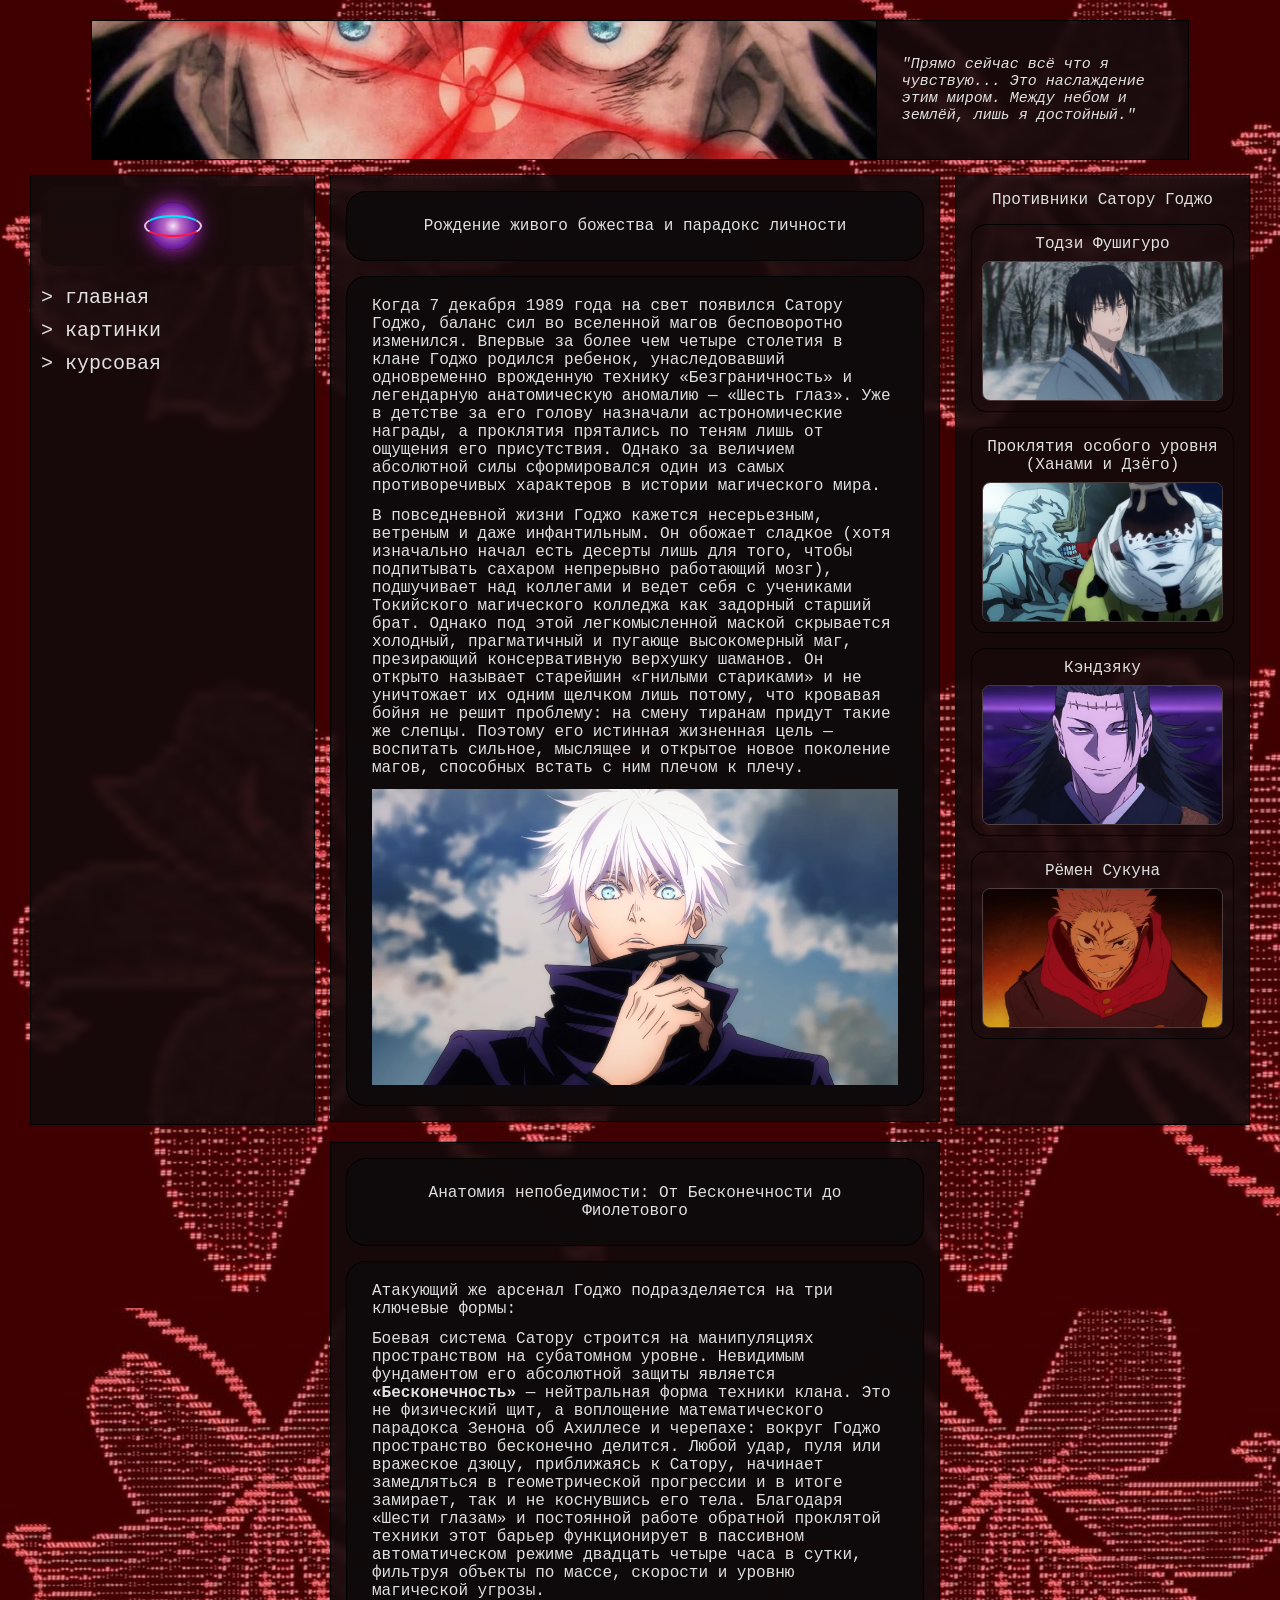
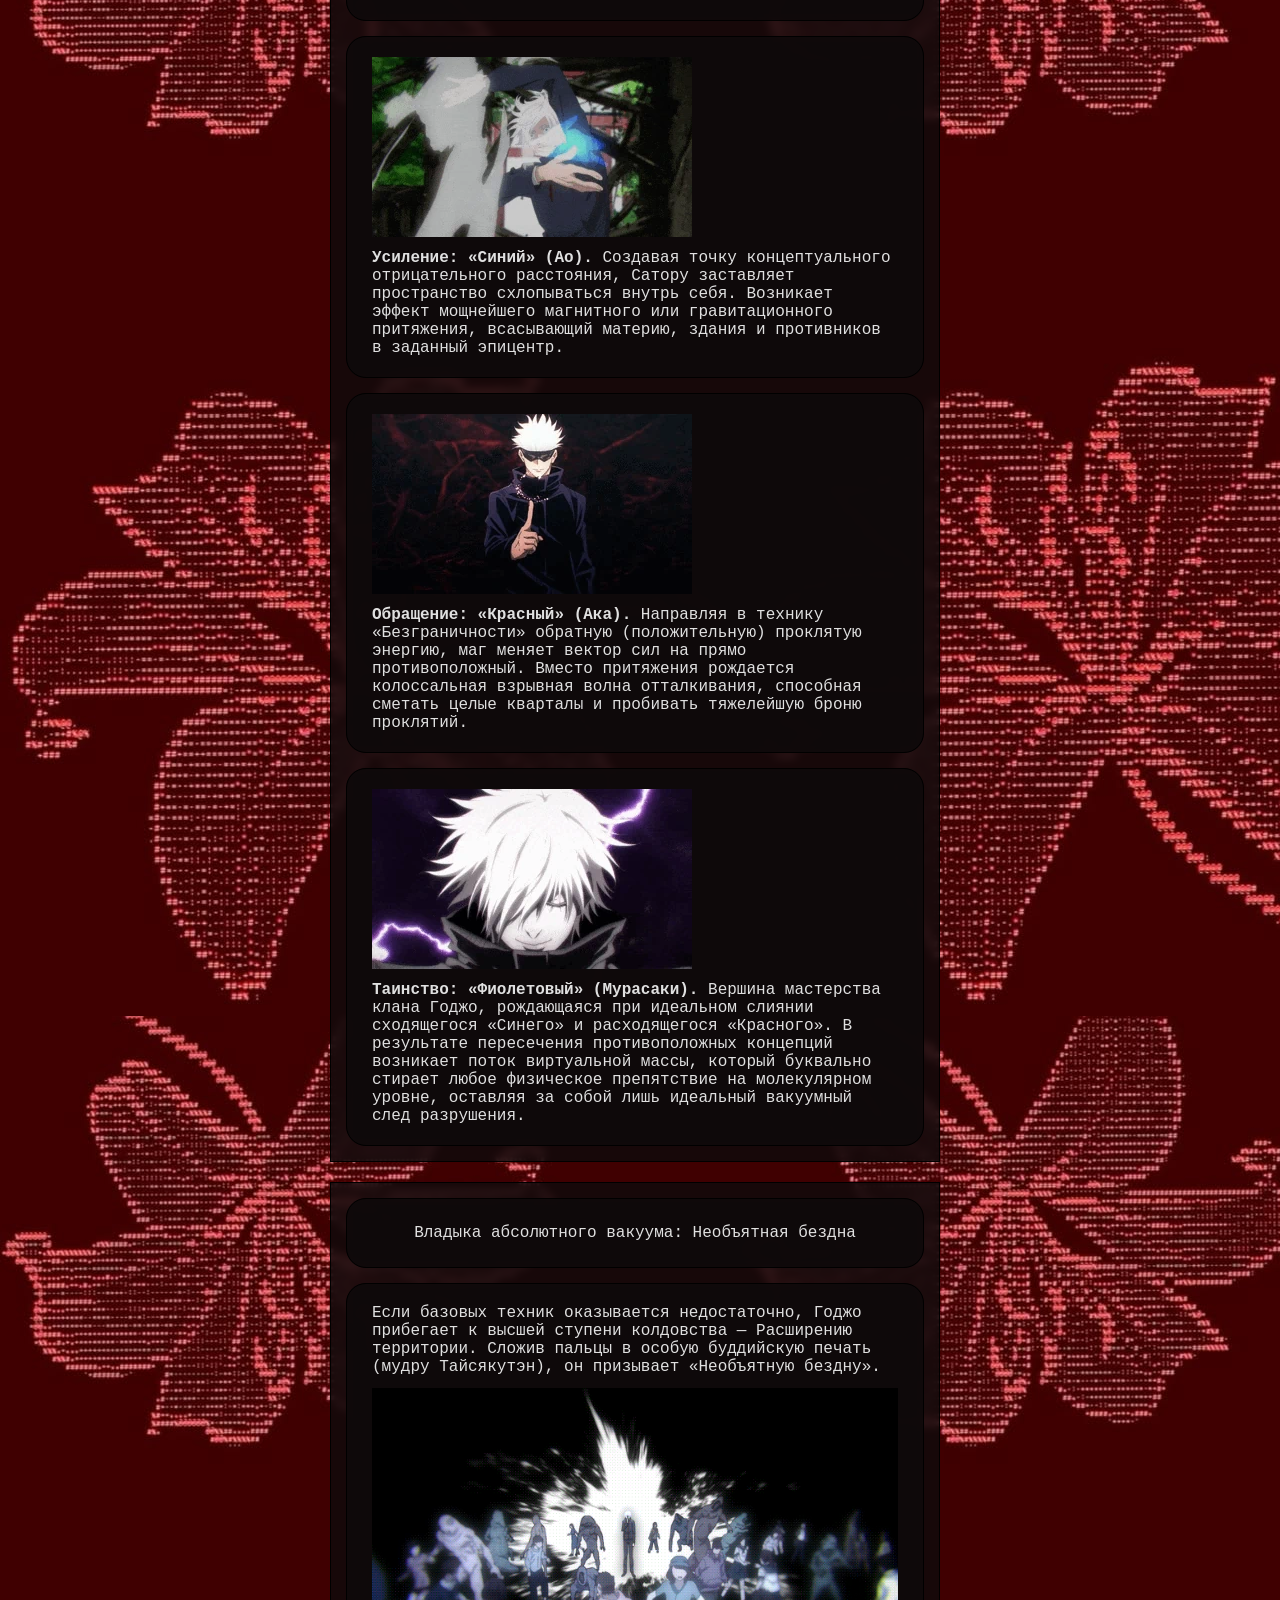
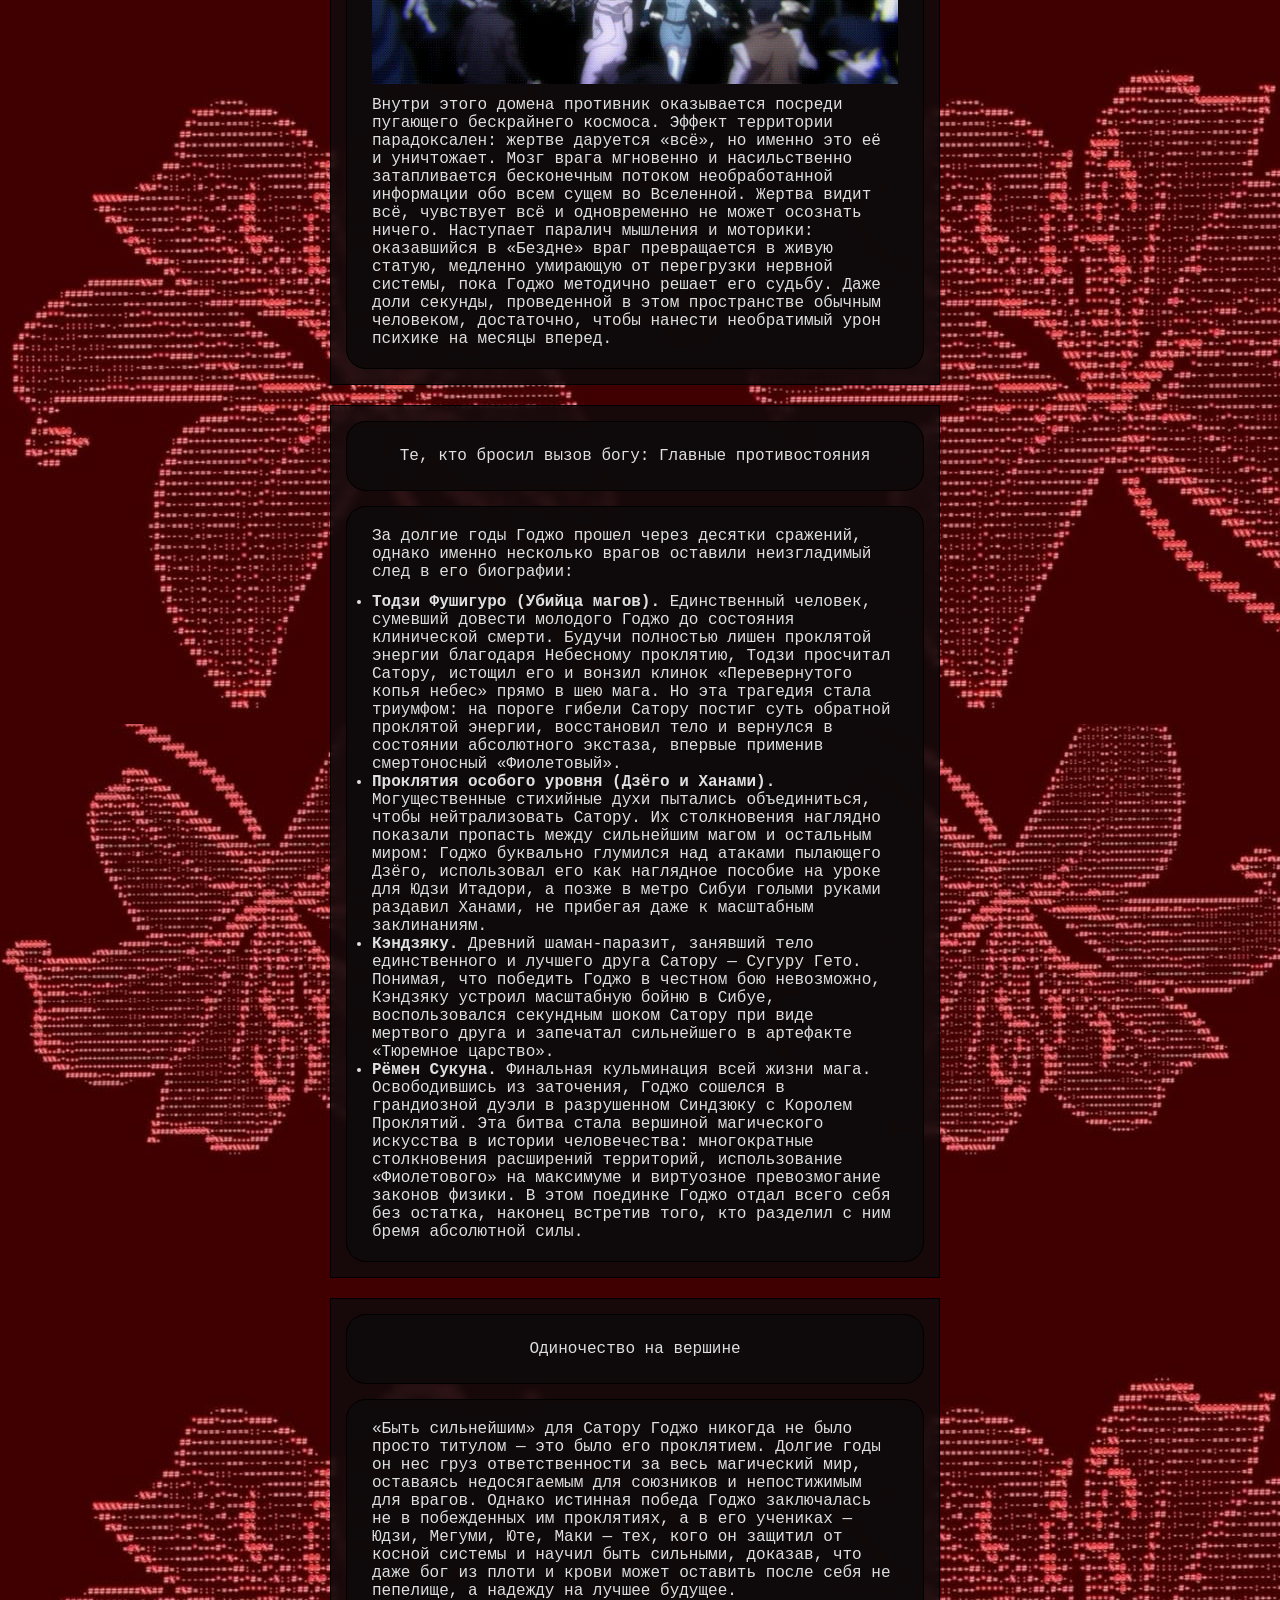
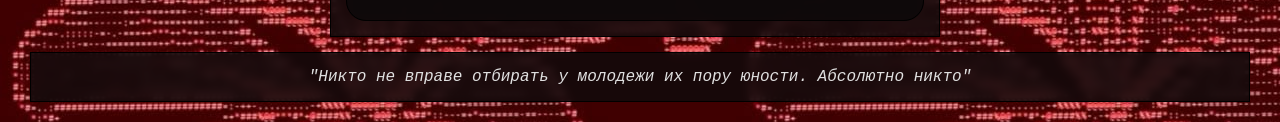
<file: index.html>
<!DOCTYPE html>
<html lang="ru">
<head>
  <meta charset="UTF-8">
  <meta name="viewport" content="width=device-width, initial-scale=1.0">
  <title>Чудеса!</title>
  <link rel="stylesheet" href="css/style.css">
  <link rel="stylesheet" href="css/logo.css">
</head>
<body>

  <header>
    <figure>
      <img src="img/Gojo Satoru.jpg" alt="Gojo Satoru">
    </figure>
    <p><i>"Прямо сейчас всё что я чувствую... Это наслаждение этим миром. Между небом и землёй, лишь я достойный."</i></p>
  </header>

  <main>
    <nav>
      <mark class="logo-container">
        <div class="logo-purple-sphere" title="Таинство: Фиолетовый">
          <div class="ring"></div>
        </div>
      </mark>
      <ul>
        <li><a href="index.html">&gt; главная</a></li>
        <li><a href="gallery.html">&gt; картинки</a></li>
        <li><a href="#">&gt; курсовая</a></li>
      </ul>
    </nav>

    <div class="site-content">
      <section class="page-section active">
        <header>
          Рождение живого божества и парадокс личности
        </header>
        <article>
          <p>Когда 7 декабря 1989 года на свет появился Сатору Годжо, баланс сил во вселенной магов бесповоротно изменился. Впервые за более чем четыре столетия в клане Годжо родился ребенок, унаследовавший одновременно врожденную технику «Безграничность» и легендарную анатомическую аномалию — «Шесть глаз». Уже в детстве за его голову назначали астрономические награды, а проклятия прятались по теням лишь от ощущения его присутствия. Однако за величием абсолютной силы сформировался один из самых противоречивых характеров в истории магического мира.</p>
          <p>В повседневной жизни Годжо кажется несерьезным, ветреным и даже инфантильным. Он обожает сладкое (хотя изначально начал есть десерты лишь для того, чтобы подпитывать сахаром непрерывно работающий мозг), подшучивает над коллегами и ведет себя с учениками Токийского магического колледжа как задорный старший брат. Однако под этой легкомысленной маской скрывается холодный, прагматичный и пугающе высокомерный маг, презирающий консервативную верхушку шаманов. Он открыто называет старейшин «гнилыми стариками» и не уничтожает их одним щелчком лишь потому, что кровавая бойня не решит проблему: на смену тиранам придут такие же слепцы. Поэтому его истинная жизненная цель — воспитать сильное, мыслящее и открытое новое поколение магов, способных встать с ним плечом к плечу.</p>
          <img src="img/шесть глаз.webp" alt="шесть глаз" style="">
        </article>
      </section>
      <section class="page-section active">
          <header>
              Анатомия непобедимости: От Бесконечности до Фиолетового
            </header>
            <article>
              <p>Атакующий же арсенал Годжо подразделяется на три ключевые формы:</p>
              <p>Боевая система Сатору строится на манипуляциях пространством на субатомном уровне. Невидимым фундаментом его абсолютной защиты является <b>«Бесконечность»</b> — нейтральная форма техники клана. Это не физический щит, а воплощение математического парадокса Зенона об Ахиллесе и черепахе: вокруг Годжо пространство бесконечно делится. Любой удар, пуля или вражеское дзюцу, приближаясь к Сатору, начинает замедляться в геометрической прогрессии и в итоге замирает, так и не коснувшись его тела. Благодаря «Шести глазам» и постоянной работе обратной проклятой техники этот барьер функционирует в пассивном автоматическом режиме двадцать четыре часа в сутки, фильтруя объекты по массе, скорости и уровню магической угрозы.</p>
          </article>
          <article>
              <img src="img/синий.webp" alt="">
              <p><b>Усиление: «Синий» (Ао).</b> Создавая точку концептуального отрицательного расстояния, Сатору заставляет пространство схлопываться внутрь себя. Возникает эффект мощнейшего магнитного или гравитационного притяжения, всасывающий материю, здания и противников в заданный эпицентр.</p>
          </article>
          <article>
              <img src="img/красный.webp" alt="">
              <p><b>Обращение: «Красный» (Ака).</b> Направляя в технику «Безграничности» обратную (положительную) проклятую энергию, маг меняет вектор сил на прямо противоположный. Вместо притяжения рождается колоссальная взрывная волна отталкивания, способная сметать целые кварталы и пробивать тяжелейшую броню проклятий.</p>
          </article>
          <article>
            <img src="img/фиолетовый.webp" alt="">
            <p><b>Таинство: «Фиолетовый» (Мурасаки).</b> Вершина мастерства клана Годжо, рождающаяся при идеальном слиянии сходящегося «Синего» и расходящегося «Красного». В результате пересечения противоположных концепций возникает поток виртуальной массы, который буквально стирает любое физическое препятствие на молекулярном уровне, оставляя за собой лишь идеальный вакуумный след разрушения.</p>
          </article>
      </section>
      <section class="page-section active">
          <header>
            Владыка абсолютного вакуума: Необъятная бездна
          </header>
          <article>
            <p>Если базовых техник оказывается недостаточно, Годжо прибегает к высшей ступени колдовства — Расширению территории. Сложив пальцы в особую буддийскую печать (мудру Тайсякутэн), он призывает «Необъятную бездну».</p> 
            <img src="img/Расширение территории.webp" alt=""> 
            <p>Внутри этого домена противник оказывается посреди пугающего бескрайнего космоса. Эффект территории парадоксален: жертве даруется «всё», но именно это её и уничтожает. Мозг врага мгновенно и насильственно затапливается бесконечным потоком необработанной информации обо всем сущем во Вселенной. Жертва видит всё, чувствует всё и одновременно не может осознать ничего. Наступает паралич мышления и моторики: оказавшийся в «Бездне» враг превращается в живую статую, медленно умирающую от перегрузки нервной системы, пока Годжо методично решает его судьбу. Даже доли секунды, проведенной в этом пространстве обычным человеком, достаточно, чтобы нанести необратимый урон психике на месяцы вперед.</p>  
          </article>
      </section>
      <section class="page-section active">
          <header>
            Те, кто бросил вызов богу: Главные противостояния
          </header>
          <article>
            <p>За долгие годы Годжо прошел через десятки сражений, однако именно несколько врагов оставили неизгладимый след в его биографии:</p>
            <ul>
                <li><b>Тодзи Фушигуро (Убийца магов).</b> Единственный человек, сумевший довести молодого Годжо до состояния клинической смерти. Будучи полностью лишен проклятой энергии благодаря Небесному проклятию, Тодзи просчитал Сатору, истощил его и вонзил клинок «Перевернутого копья небес» прямо в шею мага. Но эта трагедия стала триумфом: на пороге гибели Сатору постиг суть обратной проклятой энергии, восстановил тело и вернулся в состоянии абсолютного экстаза, впервые применив смертоносный «Фиолетовый».</li>
                <li><b>Проклятия особого уровня (Дзёго и Ханами).</b> Могущественные стихийные духи пытались объединиться, чтобы нейтрализовать Сатору. Их столкновения наглядно показали пропасть между сильнейшим магом и остальным миром: Годжо буквально глумился над атаками пылающего Дзёго, использовал его как наглядное пособие на уроке для Юдзи Итадори, а позже в метро Сибуи голыми руками раздавил Ханами, не прибегая даже к масштабным заклинаниям.</li>
                <li><b>Кэндзяку.</b> Древний шаман-паразит, занявший тело единственного и лучшего друга Сатору — Сугуру Гето. Понимая, что победить Годжо в честном бою невозможно, Кэндзяку устроил масштабную бойню в Сибуе, воспользовался секундным шоком Сатору при виде мертвого друга и запечатал сильнейшего в артефакте «Тюремное царство».</li>
                <li><b>Рёмен Сукуна.</b> Финальная кульминация всей жизни мага. Освободившись из заточения, Годжо сошелся в грандиозной дуэли в разрушенном Синдзюку с Королем Проклятий. Эта битва стала вершиной магического искусства в истории человечества: многократные столкновения расширений территорий, использование «Фиолетового» на максимуме и виртуозное превозмогание законов физики. В этом поединке Годжо отдал всего себя без остатка, наконец встретив того, кто разделил с ним бремя абсолютной силы.</li>
            </ul>
          </article>
      </section>
      <section class="page-section active">
          <header>
            Одиночество на вершине
          </header>
          <article>
            <p>«Быть сильнейшим» для Сатору Годжо никогда не было просто титулом — это было его проклятием. Долгие годы он нес груз ответственности за весь магический мир, оставаясь недосягаемым для союзников и непостижимым для врагов. Однако истинная победа Годжо заключалась не в побежденных им проклятиях, а в его учениках — Юдзи, Мегуми, Юте, Маки — тех, кого он защитил от косной системы и научил быть сильными, доказав, что даже бог из плоти и крови может оставить после себя не пепелище, а надежду на лучшее будущее.</p>
          </article>
      </section>
    </div>
    
    
    <aside>
      <p>Противники Сатору Годжо</p>
      <article>
        <p>Тодзи Фушигуро</p>
        <img src="img/тодзи.webp" alt="">
      </article>
      <article>
        <p>Проклятия особого уровня (Ханами и Дзёго)</p>
        <img src="img/дзёго и ханами.webp" alt="">
      </article>
      <article>
        <p>Кэндзяку</p>
        <img src="img/кэндзяку1.webp" alt="">
      </article>
      <article>
        <p>Рёмен Сукуна</p>
        <img src="img/сукуна.webp" alt="">
      </article>
    </aside>
  </main>

  <footer>
   <i>"Никто не вправе отбирать у молодежи их пору юности. Абсолютно никто"</i>
  </footer>
  
</body>
</html>
</file>
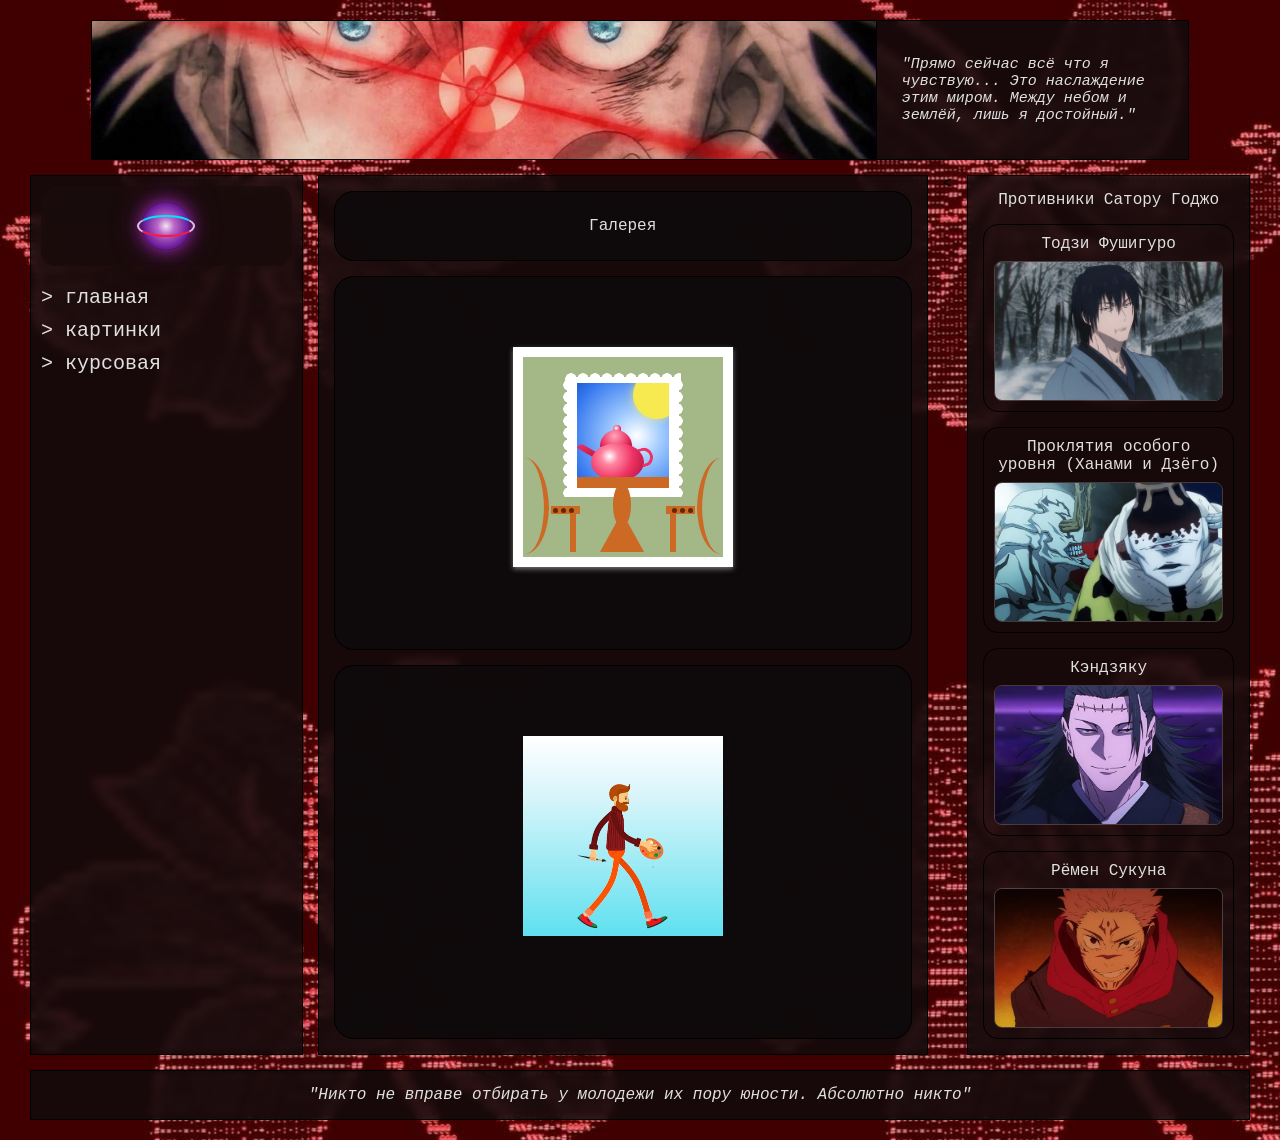
<file: gallery.html>
<!DOCTYPE html>
<html lang="ru">
<head>
  <meta charset="UTF-8">
  <meta name="viewport" content="width=device-width, initial-scale=1.0">
  <title>Чудеса!</title>
  <link rel="stylesheet" href="css/style.css">
  <link rel="stylesheet" href="css/logo.css">
  <link rel="stylesheet" href="css/pic1.css">
  <link rel="stylesheet" href="css/pic2.css">
</head>
<body>

  <header>
    <figure>
      <img src="img/Gojo Satoru.jpg" alt="Gojo Satoru">
    </figure>
    <p><i>"Прямо сейчас всё что я чувствую... Это наслаждение этим миром. Между небом и землёй, лишь я достойный."</i></p>
  </header>

  <main>
    <nav>
      <mark class="logo-container">
        <div class="logo-purple-sphere" title="Таинство: Фиолетовый">
          <div class="ring"></div>
        </div>
      </mark>
      <ul>
        <li><a href="index.html">&gt; главная</a></li>
        <li><a href="gallery.html">&gt; картинки</a></li>
        <li><a href="#">&gt; курсовая</a></li>
      </ul>
    </nav>

    <div class="site-content">
      <section id="page-home" class="page-section active">
          <header>
              Галерея
          </header>
          <article>
              <div class="pic">
                <div class="curtain">
                    <div class="curtain-scallops">
                    <div class="curtain-scallops-top"></div>
                    <div class="curtain-scallops-left"></div>
                    <div class="curtain-scallops-right"></div>
                </div>
                <div class="window">
                    <div class="sun"></div>
                </div>
                </div>
        
                <div class="chair chair-left">
                    <div class="chair-back">
                        <div class="chair-back-top"></div>
                        <div class="chair-back-bottom"></div>
                        </div>
                    <div class="chair-seat">
                        <div class="chair-rivets"></div>
                    </div>
                    <div class="chair-leg-front"></div>
                    </div>
                    
                    <div class="table">
                    <div class="table-top"></div>
                    <div class="table-leg">
                        <div class="table-bulb"></div>
                    </div>
                    <div class="table-base"></div>
                </div>
        
                <div class="teapot">
                    <div class="teapot-knob"></div>
                    <div class="teapot-lid"></div>
                    <div class="teapot-spout"></div>
                    <div class="teapot-body"></div>
                    <div class="teapot-handle"></div>
                </div>
                
                <div class="chair chair-right">
                    <div class="chair-back">
                        <div class="chair-back-top"></div>
                        <div class="chair-back-bottom"></div>
                    </div>
                    <div class="chair-seat">
                        <div class="chair-rivets"></div>
                    </div>
                    <div class="chair-leg-front"></div>
                </div>
        
            </div>   
        </article>
        <article>
              <div class="roller-card">
                  <div class="header-bar">
                      <span class="title title-hover">Иду за мечтой</span>
                      <div class="star" title="Звезда"></div>
                      <span class="title title-active">Мечта рядом!</span>
                  </div>
                  
                  <svg class="brush-path" viewBox="0 0 220 30" fill="none">
                      <path d="M 0 15 Q 25 -5 50 15 T 100 15 T 150 15 T 200 15 T 220 15" stroke="#c0392b" stroke-width="3" stroke-linecap="round"/>
                  </svg>
                  
                  <div class="brush"></div>
                  <div class="character"></div>
              </div>
          </article>
      </section>

    </div>
    
    
    <<aside>
      <p>Противники Сатору Годжо</p>
      <article>
        <p>Тодзи Фушигуро</p>
        <img src="img/тодзи.webp" alt="">
      </article>
      <article>
        <p>Проклятия особого уровня (Ханами и Дзёго)</p>
        <img src="img/дзёго и ханами.webp" alt="">
      </article>
      <article>
        <p>Кэндзяку</p>
        <img src="img/кэндзяку1.webp" alt="">
      </article>
      <article>
        <p>Рёмен Сукуна</p>
        <img src="img/сукуна.webp" alt="">
      </article>
    </aside>
  </main>

  <footer>
   <i>"Никто не вправе отбирать у молодежи их пору юности. Абсолютно никто"</i>
  </footer>
  
</body>
</html>
</file>
<file: css/style.css>
* {
  box-sizing: border-box;
  margin: 0;
  padding: 0;
}

body {
  font-family: "Courier New", Courier, monospace;
  max-width: 1250px;
  margin: 20px auto;
  padding: 0 15px;
  display: flex;
  flex-direction: column;
  gap: 15px;

  background-color: #1111118e;

  background-image: url("wallpaper.jpg");  
  background-repeat: repeat;        
  background-position: top left;

}

header,
nav,
main > .site-content > section,
main > .site-content > section > header,
main > .site-content > section > article,
aside,
footer {
  background-color: rgba(15, 10, 12, 0.82); 
  backdrop-filter: blur(4px);               
  border-color: rgba(255, 255, 255, 0.3);   
  color: #e0e0e0;                       
}

body > header {
  border: 1px solid #000;
  display: flex;
  min-height: 140px;
  height: 140px;
  width: 90%;
  margin: 0px auto;
  overflow: hidden;
}

body > header figure {
  flex: 3;
  border-right: 1px solid #000;
  display: flex;
  margin: 0;
  padding: 0;
}

body > header > figure > img {
  width: 100%;
  height: 100%;
  object-fit: cover;           
  display: block;
}

body > header aside,
body > header p {
  flex: 1;
  display: flex;
  align-items: center;
  justify-content: center;
  font-size: 15px;
  padding: 15px 25px;
}

main {
  display: flex;
  gap: 15px;
  min-height: 480px;
}

nav {
  flex: 1;
  border: 1px solid #000;
  padding: 10px;
  display: flex;
  flex-direction: column;
  gap: 15px;
  max-height: 950px;
}

nav mark,
.logo-container {
  display: flex;
  justify-content: center;
  align-items: center;
  padding: 16px 10px;
  border-radius: 16px;
  background-color: rgba(28, 12, 12, 0.75) !important;
  backdrop-filter: blur(8px);
}


nav ul {
  list-style: none;
}

nav li {
  font-size: 20px;
  padding: 5px 0;
}

nav a {
  display: block;
  color: #e0e0e0;
  text-decoration: none;
}

nav a:hover {
  text-decoration: underline;
  background: #000;
  color: #fff;
}

main > .site-content {
  flex: 1;
  display: flex;
  flex-direction: column;
  gap: 20px;           
  min-width: 50%;
}

main > .site-content > section {
  flex: 4;
  border: 1px solid #000;
  padding: 15px;
  display: flex;
  flex-direction: column;
  gap: 15px;
}

main > .site-content > section > header {
  border: 1px solid #000;
  border-radius: 20px;
  padding: 25px;
  text-align: center;
}

main > .site-content > section > article {
  border: 1px solid #000;
  border-radius: 20px;
  flex: 1;
  display: flex;
  flex-direction: column;
  align-items: flex-start;
  justify-content: flex-start;
  padding: 20px 25px;
  gap: 12px;

}


main > aside {
  flex: 1;
  border: 1px solid #000;
  padding: 15px;
  text-align: center;
  display: flex;
  flex-direction: column;
  gap: 15px;
  max-height: 950px;
}


main > aside > article {
  border: 1px solid #000;
  border-radius: 15px;
  padding: 10px;
  display: flex;
  flex-direction: column;
  gap: 8px;
  align-items: center;
}

main > aside > article > img {
  width: 100%;
  height: 140px;
  object-fit: cover;
  border-radius: 8px;
  border: 1px solid rgba(255, 255, 255, 0.2);
}

footer {
  border: 1px solid #000;
  padding: 15px;
  text-align: center;
  align-items: center;
}

img {
  max-width: 100%;
  height: auto;
  display: block;
}

@media (max-width: 850px) {
  
  body {
    margin: 10px auto;
    padding: 0 8px;
  }

  body > header {
    flex-direction: column;
    height: auto;
    min-height: auto;
    width: 100%;
  }

  body > header figure {
    width: 100%;
    height: 180px;
    border-right: none;
    border-bottom: 1px solid rgba(255, 255, 255, 0.2);
  }

  body > header p {
    padding: 15px;
    font-size: 14px;
    text-align: center;
  }

  main {
    flex-direction: column;
    gap: 15px;
  }

  nav {
    width: 100%;
    max-height: none;
  }

  main > .site-content {
    min-width: 100%;
    width: 100%;
  }

  main > .site-content > section > article {
    padding: 15px;
  }

  main > aside {
    width: 100%;
    max-height: none;
    display: grid;
    grid-template-columns: repeat(2, 1fr);
    gap: 10px;
  }

  main > aside > p {
    grid-column: 1 / -1;
    font-weight: bold;
    padding: 5px 0;
  }

  main > aside > article > img {
    height: 120px;
  }
}
</file>
<file: css/logo.css>
.logo-purple-sphere {
  position: relative;
  width: 48px;
  height: 48px;
  margin: 0 auto;
  border-radius: 50%;
  background: radial-gradient(circle, #f3e5f5 0%, #ba68c8 25%, #6a1b9a 65%, #05000a 100%);
  box-shadow: 0 0 16px #9c27b0, 0 0 30px rgba(156, 39, 176, 0.5);
  display: flex;
  align-items: center;
  justify-content: center;
}

.logo-purple-sphere .ring {
  position: absolute;
  width: 58px;
  height: 22px;
  border: 2px solid #e1bee7;
  border-top-color: #00e5ff;
  border-bottom-color: #ff1744;
  border-radius: 50%;
  animation: orbitSpin 3s linear infinite;
}

@keyframes orbitSpin {
  0% { transform: rotate(0deg) rotateX(65deg); }
  100% { transform: rotate(360deg) rotateX(65deg); }
}
</file>
<file: css/pic1.css>
.pic {
  width: 200px;
  height: 200px;
  border: 10px solid #ffffff;
  background-color: #a4b786;
  margin: 50px auto;
  overflow: hidden;
  position: relative;
  box-shadow: 0px 2px 5px #797777;
  box-sizing: content-box;
}

.curtain {
  position: absolute;
  top: 20px;
  left: 44px;
  width: 112px;
  height: 120px;
  background-color: #ffffff;
}

.curtain-scallops {
  position: absolute;
  inset: -4px -4px 0 -4px;
}

.curtain-scallops-top {
  position: absolute;
  top: 0;
  left: 2px;
  right: 2px;
  height: 12px;
  background-image: radial-gradient(circle at 6px 6px, #ffffff 5.5px, transparent 6px);
  background-size: 12px 12px;
  background-repeat: repeat;
}

.curtain-scallops-left {
  position: absolute;
  top: 6px;
  bottom: 0;
  left: 0;
  width: 12px;
  background-image: radial-gradient(circle at 6px 6px, #ffffff 5.5px, transparent 6px);
  background-size: 12px 12px;
  background-repeat: repeat;
}

.curtain-scallops-right {
  position: absolute;
  top: 6px;
  bottom: 0;
  right: 0;
  width: 12px;
  background-image: radial-gradient(circle at 6px 6px, #ffffff 5.5px, transparent 6px);
  background-size: 12px 12px;
  background-repeat: repeat;
}

.window {
  position: absolute;
  top: 6px;
  left: 10px;
  width: 92px;
  height: 96px;
  background: radial-gradient(circle at 65% 55%, #ffffff 0%, #a4cdff 30%, #3074ee 85%, #235ec7 100%);
  overflow: hidden;
}

.sun {
  position: absolute;
  top: -12px;
  right: -12px;
  width: 48px;
  height: 48px;
  background-color: #f7ea51;
  border-radius: 50%;
  box-shadow: 0 0 10px rgba(255, 240, 100, 0.7);
}

.table {
  position: absolute;
  bottom: 0;
  left: 0;
  width: 100%;
  height: 98px;
  z-index: 11;
}

.table-top {
  position: absolute;
  top: 18px;
  left: 54px;
  width: 92px;
  height: 11px;
  background-color: #cb6925;
}

.table-leg {
  position: absolute;
  top: 20px;
  left: 90px;
  width: 18px;
  height: 54px;
}

.table-bulb {
  position: absolute;
  top: 4px;
  left: 0;
  width: 18px;
  height: 44px;
  background: #cb6925;
  border-radius: 50%;
}

.table-base {
  position: absolute;
  bottom: 5px;
  left: 77px;
  width: 0;
  height: 0;
  border-bottom: 40px solid #cb6925;
  border-left: 22px solid transparent;
  border-right: 22px solid transparent;
}

.teapot {
  position: absolute;
  top: 68px;
  left: 54px;
  width: 82px;
  height: 56px;
  z-index: 10;
}

.teapot-body {
  position: absolute;
  bottom: 0;
  left: 14px;
  width: 53px;
  height: 38px;
  background: radial-gradient(circle at 35% 35%, #ffffff 0%, #ff85a1 20%, #ee3364 55%, #ba1542 90%, #820b2b 100%);
  border-radius: 50%;
}

.teapot-lid {
  position: absolute;
  top: 5px;
  left: 23px;
  width: 32px;
  height: 17px;
  background: radial-gradient(circle at 45% 35%, #ffa6bc 0%, #ee3364 65%, #a81039 100%);
  border-radius: 17px 17px 0 0;
}

.teapot-knob {
  position: absolute;
  top: 0;
  left: 36px;
  width: 8px;
  height: 8px;
  background: radial-gradient(circle at 40% 40%, #ffffff 0%, #ee3364 60%, #8b082c 100%);
  border-radius: 50%;
}

.teapot-spout {
  position: absolute;
  bottom: 28px;
  left: 0;
  width: 19px;
  height: 6px;
  background: linear-gradient(135deg, #ee3364 0%, #c41846 100%);
  transform: rotate(30deg);
  border-radius: 5px 0 0px 0px;
}

.teapot-handle {
  position: absolute;
  top: 22px;
  right: 6px;
  width: 13px;
  height: 19px;
  border: 3px solid #ee3364;
  border-left: none;
  border-radius: 0 13px 13px 0;
  transform: rotate(-16.5deg);
}

.chair {
  position: absolute;
  bottom: 14px;
  width: 43px;
  height: 85px;
  z-index: 5;
}

.chair-left {
  left: 12px;
}

.chair-right {
  right: 12px;
  transform: scaleX(-1);
}

.chair-seat {
  position: absolute;
  top: 48px;
  left: 16px;
  width: 29px;
  height: 8px;
  background-color: #cb6925;
  border-radius: 0px;
}

.chair-rivets {
  position: absolute;
  top: 2px;
  left: 2px;
  width: 5px;
  height: 5px;
  background-color: #632603;
  border-radius: 50%;
  box-shadow: 8px 0 #632603, 16px 0 #632603;
}

.chair-leg-front {
  position: absolute;
  top: 55px;
  right: 2px;
  width: 6px;
  height: 39px;
  background-color: #cb6925;
}

.chair-back {
  position: absolute;
  top: 0;
  left: -10px;
  width: 28px;
  height: 98px;
}

.chair-back-top {
  position: absolute;
  top: 0;
  left: 0px;
  width: 24px;
  height: 52px;
  border-right: 5px solid #cb6925;
  border-radius: 0 100% 0 0; 
}

.chair-back-bottom {
  position: absolute;
  top: 48px;
  left: 0px;
  width: 24px;
  height: 48px;
  border-right: 5px solid #cb6925;
  border-radius: 0 0 100% 0;
}
</file>
<file: css/pic2.css>
.roller-card {
    position: relative;
    width: 200px;
    height: 200px;
    overflow: hidden;
    cursor: pointer;
    user-select: none;
    margin: 50px auto;
    background: linear-gradient(180deg, #ffffff 0%, #d8f5fa 30%, #5fe0f0 100%);
}

.header-bar {
    position: absolute;
    top: 8px;
    left: 8px;
    right: 8px;
    height: 40px;
    display: flex;
    align-items: center;
    z-index: 10;
}

.title {
    font-size: 15px;
    font-weight: 600;
    color: #1a1a1a;
    white-space: nowrap;
    font-family: 'Gill Sans', 'Gill Sans MT', Calibri, 'Trebuchet MS', sans-serif;
    opacity: 0;
    pointer-events: none;
    transition: opacity 0.2s ease;
    position: absolute;
    left: 50%;
    transform: translateX(-50%);
    top: 6px;
}

.star {
    width: 34px;
    height: 34px;
    min-width: 34px;
    flex-shrink: 0;
    margin-left: 75%;
    background: url('var1/zvezda.png') no-repeat center / contain;
    opacity: 0;
    transform: scale(0.6);
    transition: opacity 0.2s ease, transform 0.2s ease;
    z-index: 12;
}

.character {
    position: absolute;
    bottom: 0;
    left: 50%;
    transform: translateX(-50%);
    width: 130px;
    height: 170px;
    background: url('var1/man1.png') bottom center / contain;
    z-index: 5;
}

.brush {
    position: absolute;
    width: 44px;
    height: 44px;
    background: url('var1/brush.png') no-repeat center / contain;
    opacity: 0;
    pointer-events: none;
    z-index: 15;
}

.brush-path {
    position: absolute;
    top: 36px;
    left: -10px;
    width: 220px;
    height: 25px;
    opacity: 0;
    z-index: 8;
    pointer-events: none;
    transition: opacity 0.3s ease;
}

.roller-card:hover .title-hover {
    opacity: 1;
}

.roller-card:hover .star {
    opacity: 1;
    transform: scale(1);
}

.roller-card:hover .character {
    animation: walkCycle 0.75s steps(1) infinite alternate;
}

.roller-card .star:hover {
    animation: crazySpin 1.6s ease-in-out infinite alternate;
}

.roller-card:active {
    animation: flexPulse 0.6s ease-in-out infinite alternate !important;
}

.roller-card:active .title-hover {
    opacity: 0 !important;
}

.roller-card:active .star {
    opacity: 0;
    transform: scale(0.4) !important;
}

.roller-card:active .title-active {
    opacity: 1;
}

.roller-card:active .brush-path {
    opacity: 0.85;
}


.roller-card:active .brush {
    opacity: 1;
    animation: brushMove 1.4s ease-in-out infinite alternate;
}

@keyframes walkCycle {
    0% {
    background-image: url('var1/man1.png');
    }
    50% {
    background-image: url('var1/man2.png');
    }
    100% {
    background-image: url('var1/man3.png');
    }
}

@keyframes crazySpin {
    0% {
    transform: scale(1) translate(0, 0) rotate(0deg);
    }
    30% {
    transform: scale(1.15) translate(-10px, 8px) rotate(140deg);
    }
    70% {
    transform: scale(0.9) translate(6px, -12px) rotate(-190deg);
    }
    100% {
    transform: scale(1.2) translate(-4px, 5px) rotate(360deg);
    }
}

@keyframes brushMove {
    0% {
    top: 28px;
    left: 8px;
    transform: rotate(-15deg);
    }
    25% {
    top: 42px;
    left: 45px;
    transform: rotate(10deg);
    }
    50% {
    top: 25px;
    left: 90px;
    transform: rotate(-20deg);
    }
    75% {
    top: 45px;
    left: 135px;
    transform: rotate(15deg);
    }
    100% {
    top: 26px;
    left: 165px;
    transform: rotate(-10deg);
    }
}

@keyframes flexPulse {
    0% {
    transform: scale(1);
    }
    50% {
    transform: scale(1.05);
    }
    100% {
    transform: scale(0.97);
    }
}
</file>
